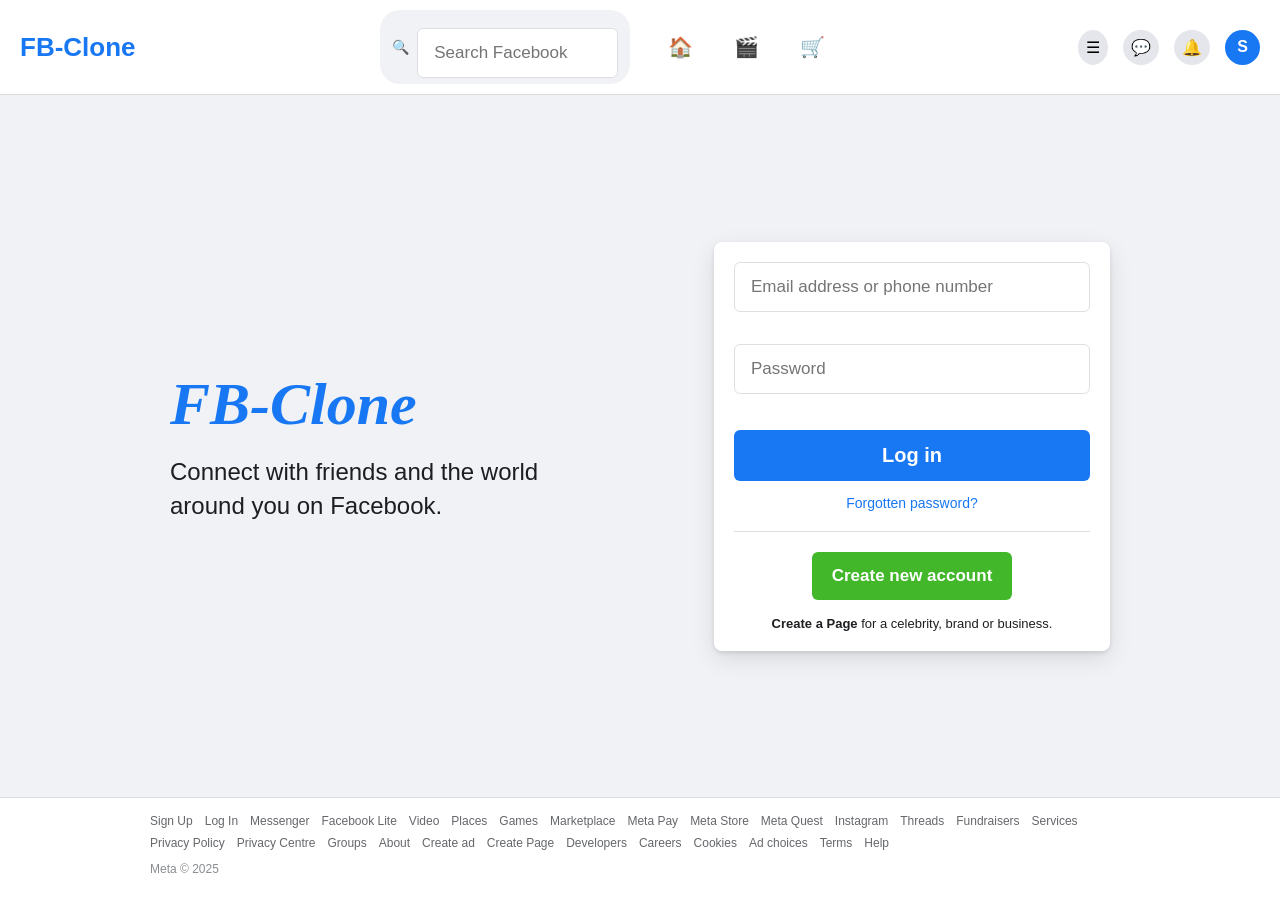
<file: index.html>
<!DOCTYPE html>
<html lang="en">
<head>
    <meta charset="UTF-8">
    <meta http-equiv="refresh" content="0; url=login.html">
    <title>Facebook Clone</title>
</head>
<body>
    <p>Redirecting to <a href="login.html">login page</a>...</p>
</body>
</html>
</file>
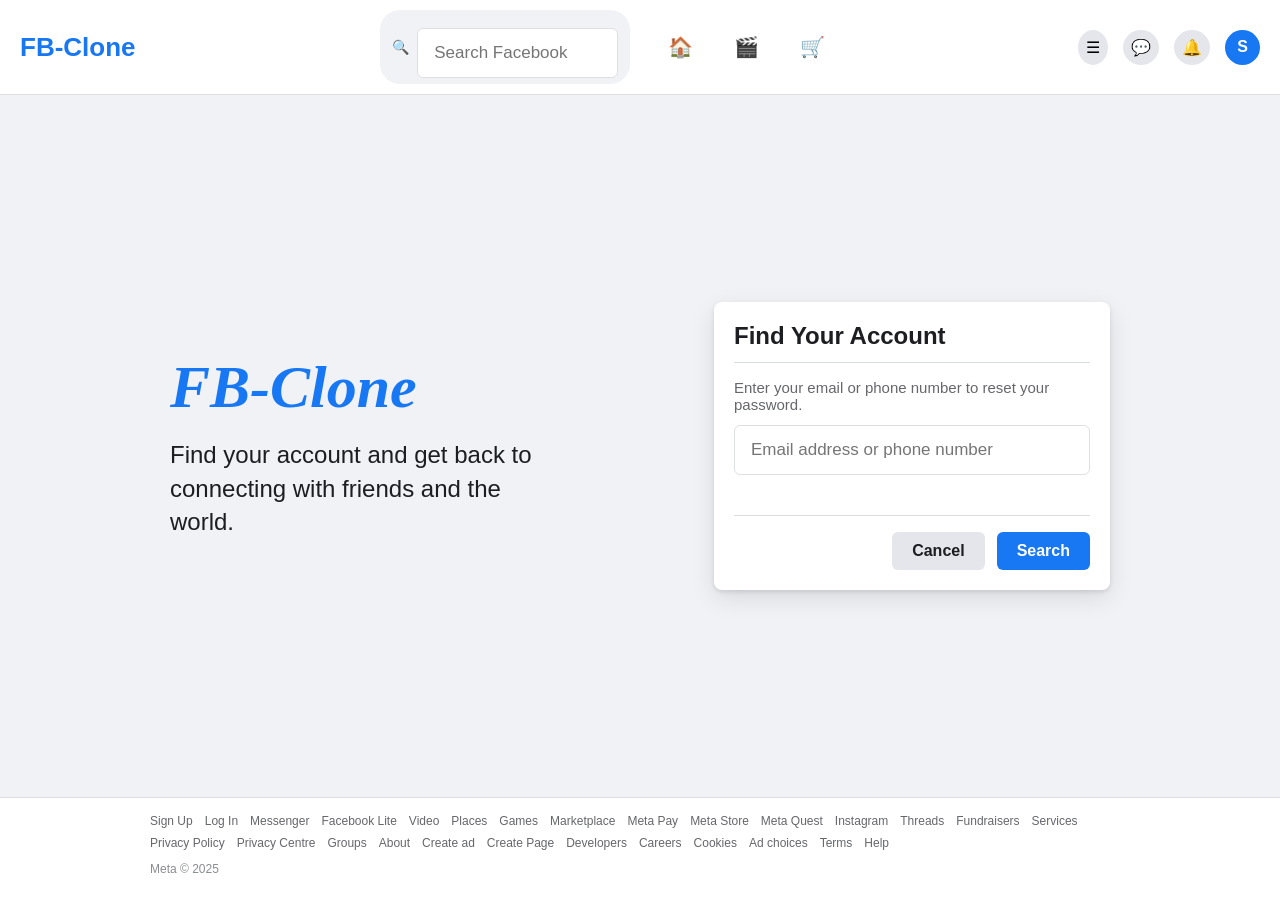
<file: forgot.html>
<!DOCTYPE html>
<html lang="en">
<head>
    <meta charset="UTF-8">
    <meta name="viewport" content="width=device-width, initial-scale=1.0">
    <title>FB - Forgot Password</title>
    <link rel="stylesheet" href="styles.css">
</head>
<body>

    <header class="fb-header">
      <div class="header-inner">
        <span class="header-logo">FB-Clone</span>
        <div class="header-center">
          <div class="header-search-wrap">
            <span>🔍</span>
            <input type="text" placeholder="Search Facebook">
          </div>
          <nav class="header-icons">
            <a href="#">🏠</a>
            <a href="#">🎬</a>
            <a href="#">🛒</a>
          </nav>
        </div>
        <div class="header-actions">
          <button>☰</button>
          <button>💬</button>
          <button>🔔</button>
          <div class="avatar">S</div>
        </div>
      </div>
    </header>

    <main class="main-layout">
        <div class="left-panel">
            <h1 class="fb-logo-big">FB-Clone</h1>
            <p class="hero-text">Find your account and get back to connecting with friends and the world.</p>
        </div>

        <div class="right-panel">
            <div class="login-card">
                <h2 class="card-title">Find Your Account</h2>
                <hr class="divider-top">
                <p class="card-subtitle">Enter your email or phone number to reset your password.</p>

                <form onsubmit="handleForgot(event)">
                    <input type="text" id="forgot-email" placeholder="Email address or phone number">
                    <span class="error-msg" id="forgot-error"></span>

                    <div class="forgot-actions">
                        <a href="login.html" class="btn-cancel">Cancel</a>
                        <button type="submit" class="btn-login btn-search">Search</button>
                    </div>
                </form>
            </div>
        </div>
    </main>

    <footer class="fb-footer">
        <div class="footer-links">
            <a href="#">Sign Up</a>
            <a href="#">Log In</a>
            <a href="#">Messenger</a>
            <a href="#">Facebook Lite</a>
            <a href="#">Video</a>
            <a href="#">Places</a>
            <a href="#">Games</a>
            <a href="#">Marketplace</a>
            <a href="#">Meta Pay</a>
            <a href="#">Meta Store</a>
            <a href="#">Meta Quest</a>
            <a href="#">Instagram</a>
            <a href="#">Threads</a>
            <a href="#">Fundraisers</a>
            <a href="#">Services</a>
        </div>
        <div class="footer-links">
            <a href="#">Privacy Policy</a>
            <a href="#">Privacy Centre</a>
            <a href="#">Groups</a>
            <a href="#">About</a>
            <a href="#">Create ad</a>
            <a href="#">Create Page</a>
            <a href="#">Developers</a>
            <a href="#">Careers</a>
            <a href="#">Cookies</a>
            <a href="#">Ad choices</a>
            <a href="#">Terms</a>
            <a href="#">Help</a>
        </div>
        <p class="footer-copy">Meta © 2025</p>
    </footer>

    <script src="script.js"></script>
</body>
</html>
</file>
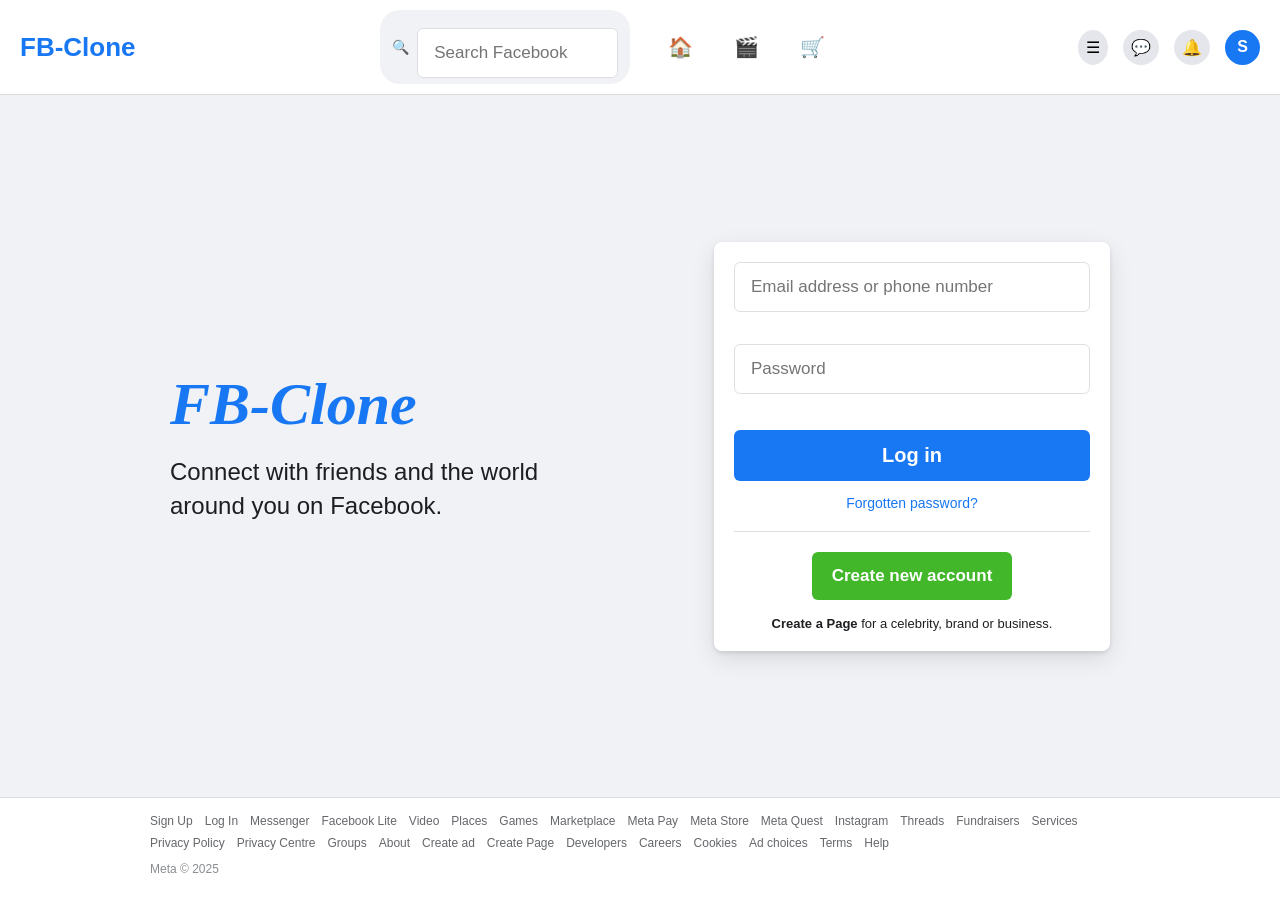
<file: login.html>
<!DOCTYPE html>
<html lang="en">
<head>
    <meta charset="UTF-8">
    <meta name="viewport" content="width=device-width, initial-scale=1.0">
    <title>FB-clone</title>
    <link rel="stylesheet" href="styles.css">
</head>
<body>

    <header class="fb-header">
      <div class="header-inner">
        <span class="header-logo">FB-Clone</span>
        <div class="header-center">
          <div class="header-search-wrap">
            <span>🔍</span>
            <input type="text" placeholder="Search Facebook">
          </div>
          <nav class="header-icons">
            <a href="#">🏠</a>
            <a href="#">🎬</a>
            <a href="#">🛒</a>
          </nav>
        </div>
        <div class="header-actions">
          <button>☰</button>
          <button>💬</button>
          <button>🔔</button>
          <div class="avatar">S</div>
        </div>
      </div>
    </header>

    <main class="main-layout">
        <div class="left-panel">
            <h1 class="fb-logo-big">FB-Clone</h1>
            <p class="hero-text">Connect with friends and the world around you on Facebook.</p>
        </div>

        <div class="right-panel">
            <div class="login-card">
                <form onsubmit="handleLogin(event)">
                    <input type="text" id="email" placeholder="Email address or phone number">
                    <span class="error-msg" id="email-error"></span>

                    <input type="password" id="password" placeholder="Password">
                    <span class="error-msg" id="password-error"></span>

                    <button type="submit" class="btn-login">Log in</button>

                    <div class="text-center">
                        <a href="forgot.html" class="forgot-link">Forgotten password?</a>
                    </div>

                    <hr class="divider">

                    <div class="create-account-wrap">
                        <a href="signup.html" class="btn-create">Create new account</a>
                    </div>
                </form>

                <p class="create-page-text">
                    <strong>Create a Page</strong> for a celebrity, brand or business.
                </p>
            </div>
        </div>
    </main>

    <footer class="fb-footer">
        <div class="footer-links">
            <a href="#">Sign Up</a>
            <a href="#">Log In</a>
            <a href="#">Messenger</a>
            <a href="#">Facebook Lite</a>
            <a href="#">Video</a>
            <a href="#">Places</a>
            <a href="#">Games</a>
            <a href="#">Marketplace</a>
            <a href="#">Meta Pay</a>
            <a href="#">Meta Store</a>
            <a href="#">Meta Quest</a>
            <a href="#">Instagram</a>
            <a href="#">Threads</a>
            <a href="#">Fundraisers</a>
            <a href="#">Services</a>
        </div>
        <div class="footer-links">
            <a href="#">Privacy Policy</a>
            <a href="#">Privacy Centre</a>
            <a href="#">Groups</a>
            <a href="#">About</a>
            <a href="#">Create ad</a>
            <a href="#">Create Page</a>
            <a href="#">Developers</a>
            <a href="#">Careers</a>
            <a href="#">Cookies</a>
            <a href="#">Ad choices</a>
            <a href="#">Terms</a>
            <a href="#">Help</a>
        </div>
        <p class="footer-copy">Meta © 2025</p>
    </footer>

    <script src="script.js"></script>
</body>
</html>
</file>
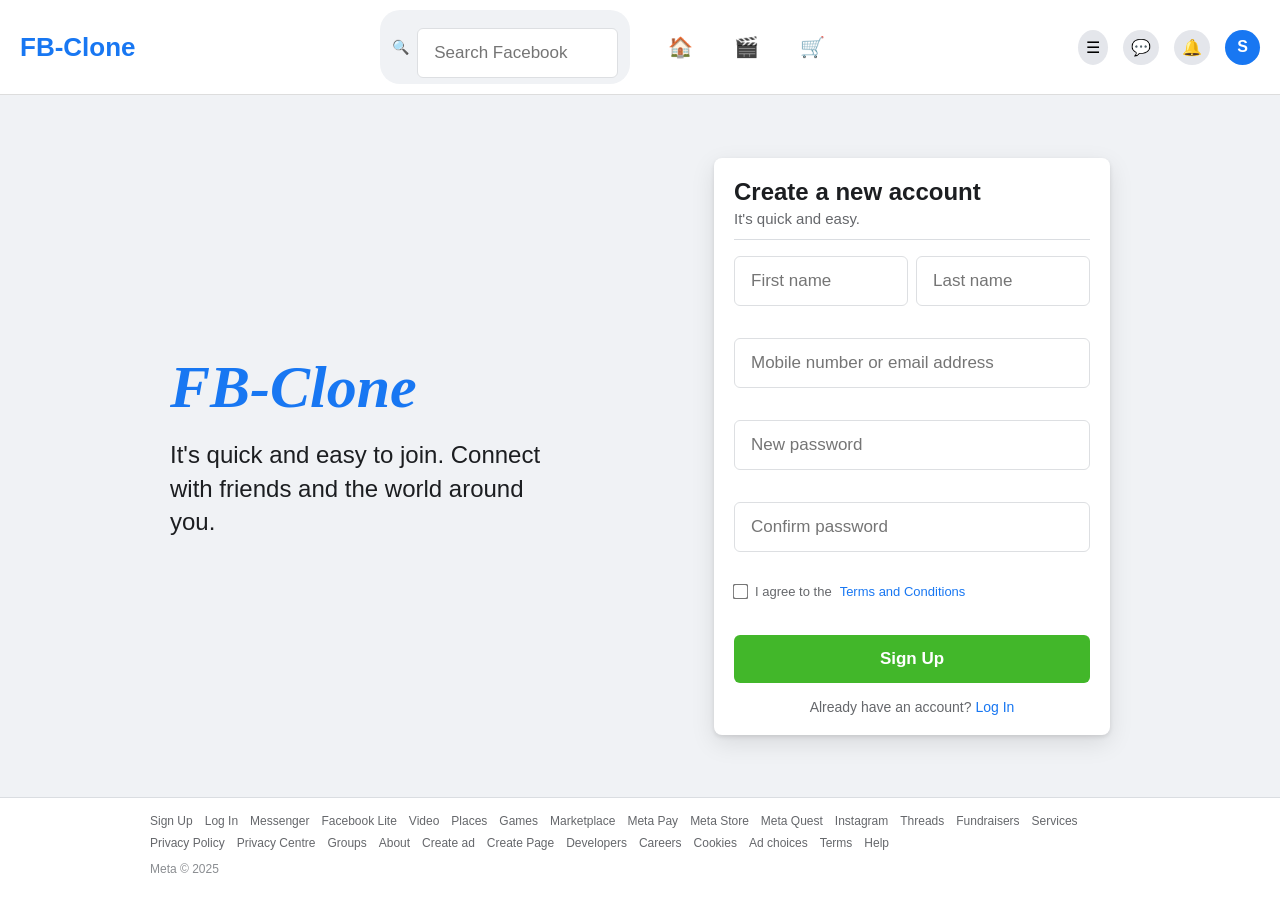
<file: signup.html>
<!DOCTYPE html>
<html lang="en">
<head>
    <meta charset="UTF-8">
    <meta name="viewport" content="width=device-width, initial-scale=1.0">
    <title>FB - Sign Up</title>
    <link rel="stylesheet" href="styles.css">
</head>
<body>

    <header class="fb-header">
      <div class="header-inner">
        <span class="header-logo">FB-Clone</span>
        <div class="header-center">
          <div class="header-search-wrap">
            <span>🔍</span>
            <input type="text" placeholder="Search Facebook">
          </div>
          <nav class="header-icons">
            <a href="#">🏠</a>
            <a href="#">🎬</a>
            <a href="#">🛒</a>
          </nav>
        </div>
        <div class="header-actions">
          <button>☰</button>
          <button>💬</button>
          <button>🔔</button>
          <div class="avatar">S</div>
        </div>
      </div>
    </header>

    <main class="main-layout">
        <div class="left-panel">
            <h1 class="fb-logo-big">FB-Clone</h1>
            <p class="hero-text">It's quick and easy to join. Connect with friends and the world around you.</p>
        </div>

        <div class="right-panel">
            <div class="login-card">
                <h2 class="card-title">Create a new account</h2>
                <p class="card-subtitle">It's quick and easy.</p>
                <hr class="divider-top">

                <form onsubmit="handleSignup(event)">
                    <div class="name-row">
                        <div>
                            <input type="text" id="firstname" placeholder="First name">
                            <span class="error-msg" id="firstname-error"></span>
                        </div>
                        <div>
                            <input type="text" id="lastname" placeholder="Last name">
                            <span class="error-msg" id="lastname-error"></span>
                        </div>
                    </div>

                    <input type="text" id="signup-email" placeholder="Mobile number or email address">
                    <span class="error-msg" id="signup-email-error"></span>

                    <input type="password" id="signup-password" placeholder="New password">
                    <span class="error-msg" id="signup-password-error"></span>

                    <input type="password" id="confirm-password" placeholder="Confirm password">
                    <span class="error-msg" id="confirm-password-error"></span>

                    <div class="terms">
                        <label class="terms-conditions">
                            <input type="checkbox" id="terms-check">
                            I agree to the <a href="#">Terms and Conditions</a>
                        </label>
                        <span class="error-msg" id="terms-error"></span>
                    </div>

                    <button type="submit" class="btn-login btn-green">Sign Up</button>

                    <p class="login-link-text">Already have an account? <a href="login.html">Log In</a></p>
                </form>
            </div>
        </div>
    </main>

    <footer class="fb-footer">
        <div class="footer-links">
            <a href="#">Sign Up</a>
            <a href="#">Log In</a>
            <a href="#">Messenger</a>
            <a href="#">Facebook Lite</a>
            <a href="#">Video</a>
            <a href="#">Places</a>
            <a href="#">Games</a>
            <a href="#">Marketplace</a>
            <a href="#">Meta Pay</a>
            <a href="#">Meta Store</a>
            <a href="#">Meta Quest</a>
            <a href="#">Instagram</a>
            <a href="#">Threads</a>
            <a href="#">Fundraisers</a>
            <a href="#">Services</a>
        </div>
        <div class="footer-links">
            <a href="#">Privacy Policy</a>
            <a href="#">Privacy Centre</a>
            <a href="#">Groups</a>
            <a href="#">About</a>
            <a href="#">Create ad</a>
            <a href="#">Create Page</a>
            <a href="#">Developers</a>
            <a href="#">Careers</a>
            <a href="#">Cookies</a>
            <a href="#">Ad choices</a>
            <a href="#">Terms</a>
            <a href="#">Help</a>
        </div>
        <p class="footer-copy">Meta © 2025</p>
    </footer>

    <script src="script.js"></script>
</body>
</html>
</file>
<file: styles.css>
/* =====================
   GLOBAL RESET & BASE
   ===================== */

* {
    box-sizing: border-box;
    margin: 0;
    padding: 0;
}

body {
    font-family: Helvetica, Arial, sans-serif;
    background-color: #f0f2f5;
    color: #1c1e21;
    min-height: 100vh;
    display: flex;
    flex-direction: column;
}

a {
    text-decoration: none;
    color: #1877f2;
}

a:hover {
    text-decoration: underline;
}

/* =====================
   HEADER
   ===================== */

.fb-header {
  background: #fff;
  border-bottom: 1px solid #ddd;
  padding: 10px 20px;
}

.header-inner {
  display: flex;
  align-items: center;
  justify-content: space-between;
}

/* LOGO */
.header-logo {
  font-size: 26px;
  font-weight: bold;
  color: #1877f2;
}

/* CENTER SECTION */
.header-center {
  display: flex;
  align-items: center;
  gap: 30px;
}

/* SEARCH BOX */
.header-search-wrap {
  display: flex;
  align-items: center;
  background: #f0f2f5;
  padding: 6px 12px;
  border-radius: 20px;
  width: 250px;
}

.header-search-wrap span {
  margin-right: 8px;
  font-size: 14px;
  color: #606770;
}

.header-search-wrap input {
  border: none;
  outline: none;
  background: transparent;
  width: 100%;
  font-size: 14px;
}

/* ICONS */
.header-icons {
  display: flex;
  gap: 25px; /* spacing between icons */
}

.header-icons a {
  text-decoration: none;
  font-size: 20px;
  padding: 8px;
  border-radius: 8px;
  transition: 0.2s;
}

.header-icons a:hover {
  background: #f0f2f5;
}

/* RIGHT ACTIONS */
.header-actions {
  display: flex;
  align-items: center;
  gap: 15px;
}

.header-actions button {
  border: none;
  background: #e4e6eb;
  padding: 8px;
  border-radius: 50%;
  cursor: pointer;
  font-size: 16px;
}

.header-actions button:hover {
  background: #d8dadf;
}

.avatar {
  background: #1877f2;
  color: white;
  font-weight: bold;
  width: 35px;
  height: 35px;
  display: flex;
  align-items: center;
  justify-content: center;
  border-radius: 50%;
}

/* =====================
   MAIN TWO-COLUMN LAYOUT
   ===================== */

.main-layout {
    flex: 1;
    max-width: 980px;
    margin: 0 auto;
    width: 100%;
    padding: 60px 20px;
    display: flex;
    align-items: center;
    gap: 60px;
}

/* LEFT PANEL */
.left-panel {
    flex: 1;
    min-width: 0;
}

.fb-logo-big {
    font-family: Georgia, 'Times New Roman', serif;
    font-size: 60px;
    font-style: italic;
    font-weight: bold;
    color: #1877f2;
    margin-bottom: 16px;
}

.hero-text {
    font-size: 24px;
    line-height: 1.4;
    color: #1c1e21;
    max-width: 380px;
}

/* RIGHT PANEL */
.right-panel {
    flex-shrink: 0;
    width: 396px;
}

/* =====================
   LOGIN CARD
   ===================== */

.login-card {
    background: #ffffff;
    border-radius: 8px;
    box-shadow: 0 2px 4px rgba(0,0,0,0.1), 0 8px 24px rgba(0,0,0,0.1);
    padding: 20px;
}

.card-title {
    font-size: 24px;
    font-weight: 600;
    color: #1c1e21;
    margin-bottom: 4px;
}

.card-subtitle {
    font-size: 15px;
    color: #65676b;
    margin-bottom: 12px;
}

.divider-top {
    border: none;
    border-top: 1px solid #dadde1;
    margin: 12px 0 16px;
}

/* =====================
   FORM ELEMENTS
   ===================== */

input[type="text"],
input[type="email"],
input[type="password"] {
    width: 100%;
    padding: 14px 16px;
    border: 1px solid #dddfe2;
    border-radius: 6px;
    font-size: 17px;
    background-color: #ffffff;
    margin-top: 12px;
    transition: border-color 0.2s;
}

input[type="text"]:first-child,
input[type="email"]:first-child {
    margin-top: 0;
}

input:focus {
    border-color: #1877f2;
    outline: none;
    box-shadow: 0 0 0 2px rgba(24, 119, 242, 0.2);
}

input[type="checkbox"] {
    width: auto;
    margin: 0;
    transform: scale(1.2);
    margin-top: 0;
}

/* =====================
   BUTTONS
   ===================== */

.btn-login {
    margin-top: 16px;
    width: 100%;
    padding: 14px;
    background-color: #1877f2;
    color: white;
    font-size: 20px;
    font-weight: bold;
    border: none;
    border-radius: 6px;
    cursor: pointer;
    transition: background 0.15s, transform 0.1s;
}

.btn-login:hover {
    background-color: #166fe5;
}

.btn-green {
    background-color: #42b72a;
    font-size: 17px;
}

.btn-green:hover {
    background-color: #36a420;
}

.btn-create {
    display: inline-block;
    padding: 14px 20px;
    background-color: #42b72a;
    color: white;
    font-size: 17px;
    font-weight: bold;
    border-radius: 6px;
    text-decoration: none;
    transition: background 0.15s;
}

.btn-create:hover {
    background-color: #36a420;
    text-decoration: none;
}

.btn-cancel {
    display: inline-block;
    padding: 10px 20px;
    background-color: #e4e6eb;
    color: #1c1e21;
    font-size: 16px;
    font-weight: 600;
    border-radius: 6px;
    text-decoration: none;
    transition: background 0.15s;
}

.btn-cancel:hover {
    background-color: #d8dadf;
    text-decoration: none;
}

.btn-search {
    width: auto;
    padding: 10px 20px;
    font-size: 16px;
    margin-top: 0;
}

/* =====================
   MISC CARD ELEMENTS
   ===================== */

.forgot-link {
    display: block;
    text-align: center;
    font-size: 14px;
    margin-top: 14px;
    color: #1877f2;
}

.text-center {
    text-align: center;
}

.divider {
    border: none;
    border-top: 1px solid #dadde1;
    margin: 20px 0;
}

.create-account-wrap {
    text-align: center;
    margin-bottom: 12px;
}

.create-page-text {
    text-align: center;
    font-size: 13px;
    color: #1c1e21;
    margin-top: 16px;
}

.login-link-text {
    text-align: center;
    margin-top: 16px;
    font-size: 14px;
    color: #65676b;
}

/* =====================
   NAME ROW (signup)
   ===================== */

.name-row {
    display: flex;
    gap: 8px;
    margin-top: 12px;
}

.name-row div {
    flex: 1;
}

.name-row input {
    margin-top: 0;
}

/* =====================
   TERMS ROW (signup)
   ===================== */

.terms {
    margin-top: 12px;
}

.terms-conditions {
    display: flex;
    align-items: center;
    gap: 8px;
    font-size: 13px;
    color: #65676b;
    cursor: pointer;
}

/* =====================
   FORGOT PAGE ACTIONS
   ===================== */

.forgot-actions {
    display: flex;
    align-items: center;
    justify-content: flex-end;
    gap: 12px;
    margin-top: 20px;
    padding-top: 16px;
    border-top: 1px solid #dadde1;
}

/* =====================
   ERROR MESSAGES
   ===================== */

.error-msg {
    display: block;
    color: #fa3e3e;
    font-size: 12px;
    margin-top: 4px;
    min-height: 16px;
}

/* =====================
   FOOTER
   ===================== */

.fb-footer {
    background-color: #ffffff;
    border-top: 1px solid #dadde1;
    padding: 16px 24px 24px;
}

.footer-links {
    max-width: 980px;
    margin: 0 auto 8px;
    display: flex;
    flex-wrap: wrap;
    gap: 4px 12px;
}

.footer-links a {
    font-size: 12px;
    color: #65676b;
    text-decoration: none;
}

.footer-links a:hover {
    text-decoration: underline;
}

.footer-copy {
    max-width: 980px;
    margin: 12px auto 0;
    font-size: 12px;
    color: #8a8d91;
    text-align: left;
}

/* =====================
   RESPONSIVE
   ===================== */

@media (max-width: 768px) {
    .main-layout {
        flex-direction: column;
        padding: 30px 16px;
        gap: 24px;
        align-items: center;
    }

    .left-panel {
        text-align: center;
    }

    .fb-logo-big {
        font-size: 42px;
    }

    .hero-text {
        font-size: 18px;
    }

    .right-panel {
        width: 100%;
        max-width: 396px;
    }

    .header-center {
        display: none;
    }
}

@media (max-width: 480px) {
    .name-row {
        flex-direction: column;
    }
}
</file>
